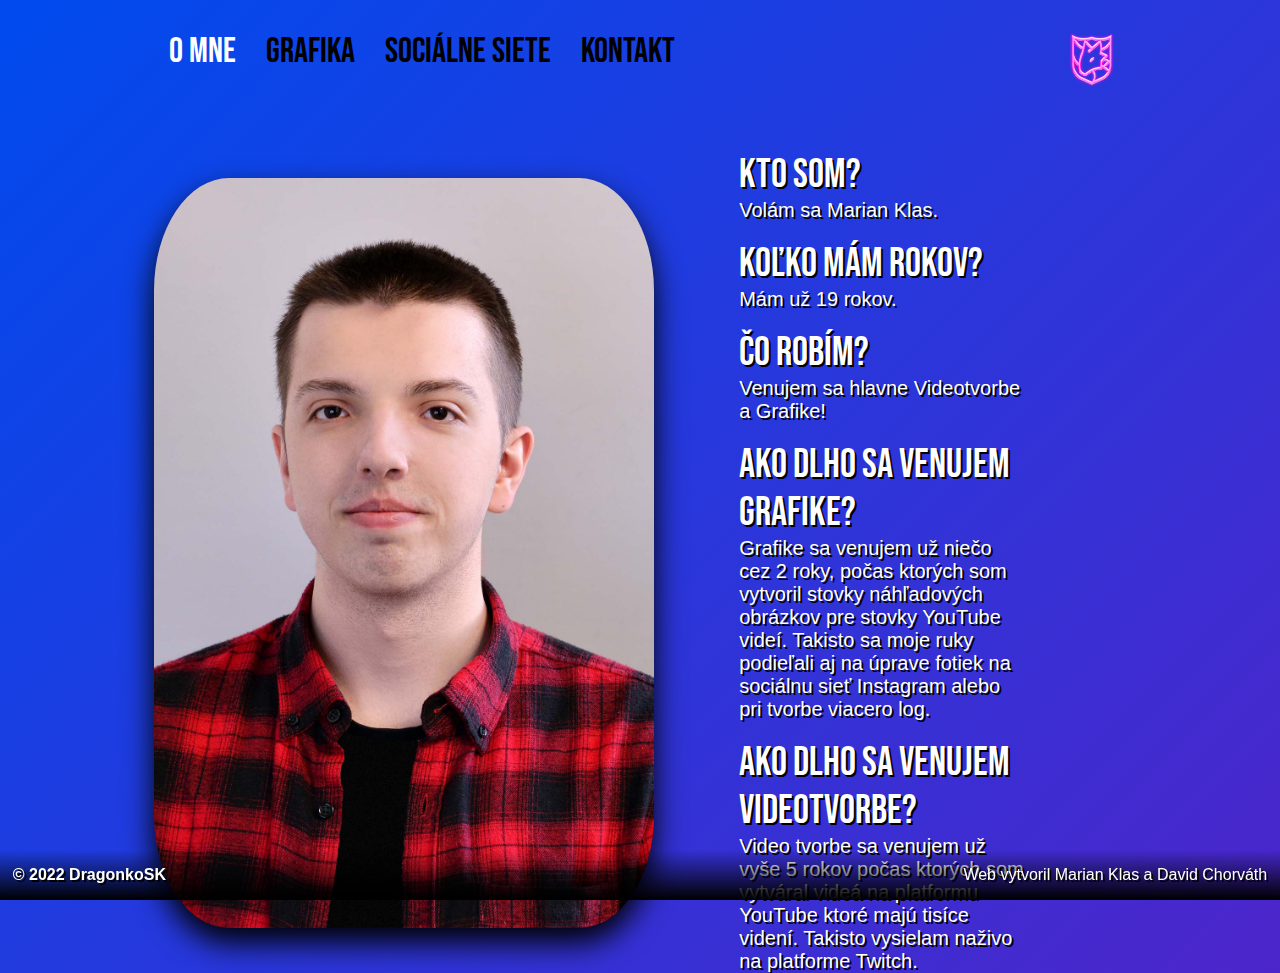
<file: index.html>
<!DOCTYPE html>
<html lang="sk">

<head>
    <meta charset="UTF-8">
    <meta http-equiv="X-UA-Compatible" content="IE=edge">
    <meta name="viewport" content="width=device-width, height=device-height, initial-scale=1.0">

    <title>DragonkoSK</title>

    <link rel="shortcut icon" href="head.png" type="image/x-icon">
    <link rel="stylesheet" href="index.css">

</head>

<body>

    <nav>
        <ul>
            <li>
                <a class="active" href="index.html">O Mne</a>
            </li>
            <li><a href="grafika.html">Grafika</a></li>
            <li><a href="social.html">Sociálne siete</a></li>
            <li><a href="kontakt.html">Kontakt</a></li>
            <li id="drgnko" style="float:right"><img id="logo" src="logonew.png"></li>
        </ul>
    </nav>
    <div id="div_fot">
        <img id="fotka" src="fotka.jpg">

        <div id="faq">
            <ul id="popis">
                <li>Kto som?</li>
                <li>Volám sa Marian Klas. </li>
                <li>Koľko mám rokov?</li>
                <li>Mám už 19 rokov.</li>
                <li>Čo robím?</li>
                <li>Venujem sa hlavne Videotvorbe a Grafike!</li>
                <li>Ako dlho sa venujem grafike?</li>
                <li>Grafike sa venujem už niečo cez 2 roky, počas ktorých som vytvoril stovky náhľadových obrázkov pre stovky YouTube videí. Takisto sa moje ruky podieľali aj na úprave fotiek na sociálnu sieť Instagram alebo pri tvorbe viacero log. </li>
                <li>Ako dlho sa venujem videotvorbe?</li>
                <li>Video tvorbe sa venujem už vyše 5 rokov počas ktorých som vytváral videá na platformu YouTube ktoré majú tisíce videní. Takisto vysielam naživo na platforme Twitch.</li>

            </ul>
        </div>
    </div>

    <footer>
        <p id="copy">&copy; 2022 DragonkoSK</p>
        <p id="webv">Web vytvoril Marian Klas a David Chorváth</p>
    </footer>


</body>

</html>
</file>
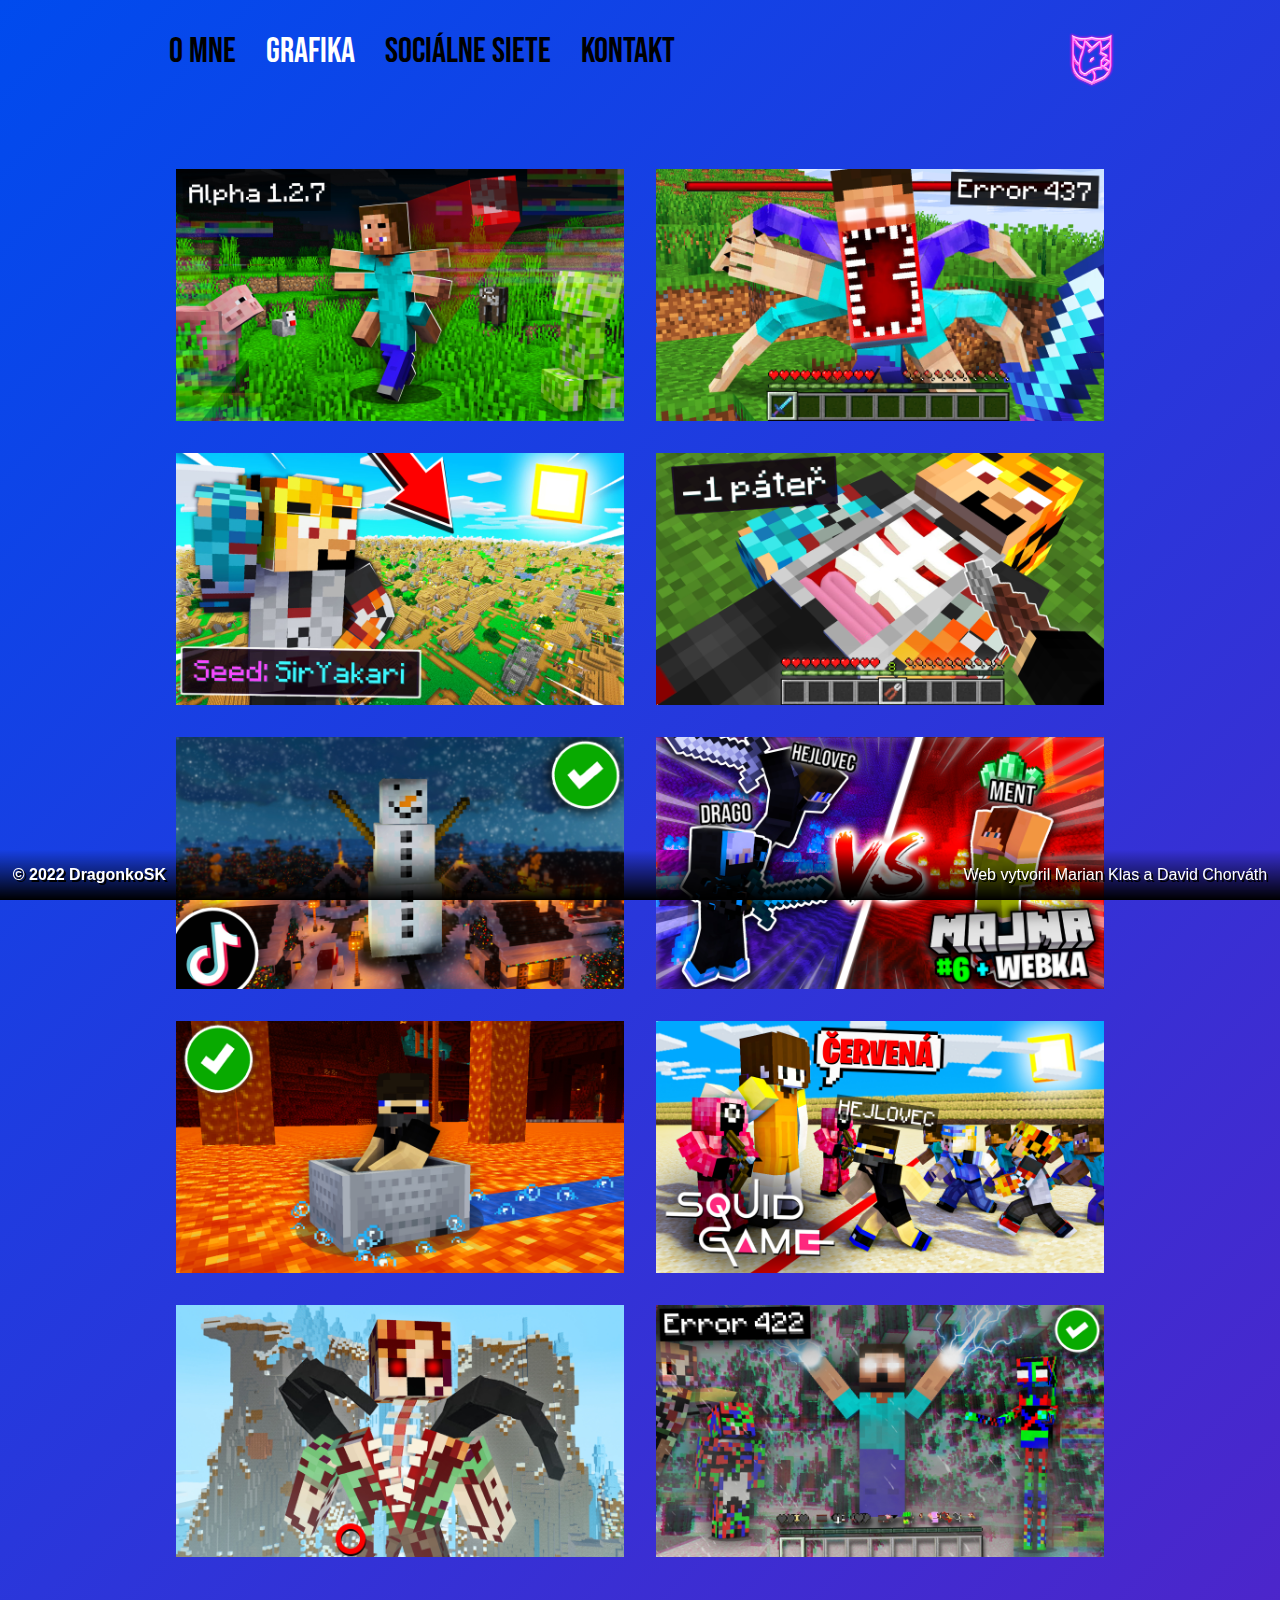
<file: grafika.html>
<!DOCTYPE html>
<html lang="sk">

<head>
    <meta charset="UTF-8">
    <meta http-equiv="X-UA-Compatible" content="IE=edge">
    <meta name="viewport" content="width=device-width, height=device-height, initial-scale=1.0">

    <title>DragonkoSK</title>

    <link rel="shortcut icon" href="head.png" type="image/x-icon">
    <link rel="stylesheet" href="grafika.css">

</head>

<body>

    <nav>
        <ul>
            <li>
                <a href="index.html">O Mne</a>
            </li>
            <li><a class="active" href="grafika.html">Grafika</a></li>
            <li><a href="social.html">Sociálne siete</a></li>
            <li><a href="kontakt.html">Kontakt</a></li>
            <li id="drgnko" style="float:right"><img id="logo" src="logonew.png"></li>
        </ul>
    </nav>
    <div id="div_gr">
        <div class="grid image-grid">

            <div class="grid-block">
                <div class="tile">
                    <a class="tile-link" href="#">
                        <img class="tile-img tile-img1" src="miniatury/0.jpg" alt="Image">
                    </a>
                </div>
            </div>

            <div class="grid-block">
                <div class="tile">
                    <a class="tile-link" href="#">
                        <img class="tile-img tile-img2" src="miniatury/7.jpg" alt="Image">
                    </a>
                </div>
            </div>

            <div class="grid-block">
                <div class="tile">
                    <a class="tile-link" href="#">
                        <img class="tile-img tile-img3" src="miniatury/2.jpg" alt="Image">
                    </a>
                </div>
            </div>

            <div class="grid-block">
                <div class="tile">
                    <a class="tile-link" href="#">
                        <img class="tile-img tile-img4" src="miniatury/5.jpg" alt="Image">
                    </a>
                </div>
            </div>

            <div class="grid-block">
                <div class="tile">
                    <a class="tile-link" href="#">
                        <img class="tile-img tile-img5" src="miniatury/4.jpg" alt="Image">
                    </a>
                </div>
            </div>

            <div class="grid-block">
                <div class="tile">
                    <a class="tile-link" href="#">
                        <img class="tile-img tile-img6" src="miniatury/8.jpg" alt="Image">
                    </a>
                </div>
            </div>

            <div class="grid-block">
                <div class="tile">
                    <a class="tile-link" href="#">
                        <img class="tile-img tile-img7" src="miniatury/6.jpg" alt="Image">
                    </a>
                </div>
            </div>

            <div class="grid-block">
                <div class="tile">
                    <a class="tile-link" href="#">
                        <img class="tile-img tile-img8" src="miniatury/3.jpg" alt="Image">
                    </a>
                </div>
            </div>

            <div class="grid-block">
                <div class="tile">
                    <a class="tile-link" href="#">
                        <img class="tile-img tile-img9" src="miniatury/1.jpg" alt="Image">
                    </a>
                </div>
            </div>

            <div class="grid-block">
                <div class="tile">
                    <a class="tile-link" href="#">
                        <img class="tile-img tile-img10" src="miniatury/9.jpg" alt="Image">
                    </a>
                </div>
            </div>
        </div>
    </div>
    <br>
    <footer>
        <p id="copy">&copy; 2022 DragonkoSK</p>
        <p id="webv">Web vytvoril Marian Klas a David Chorváth</p>
    </footer>


</body>

</html>
</file>
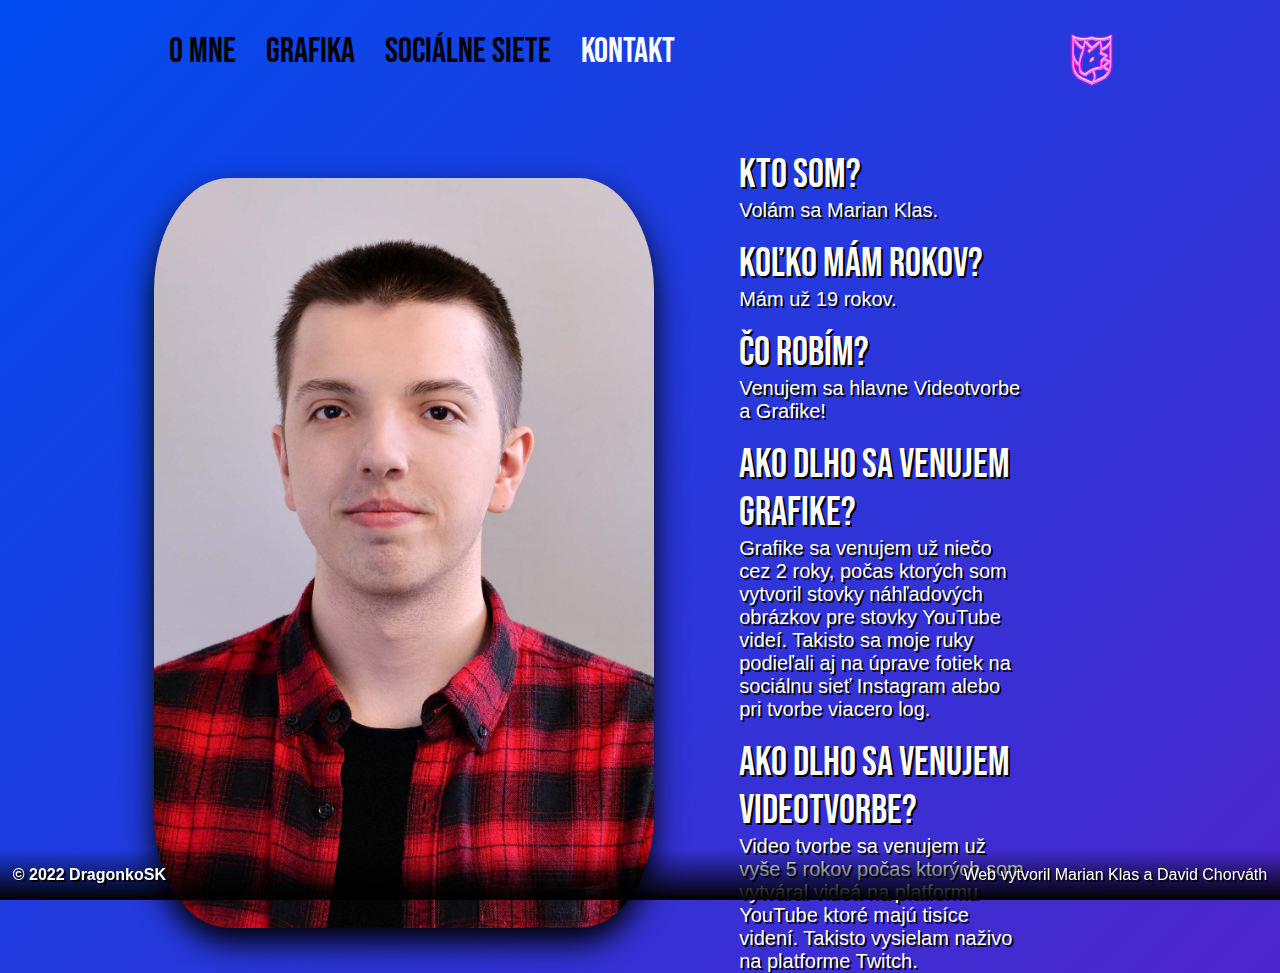
<file: kontakt.html>
<!DOCTYPE html>
<html lang="sk">

<head>
    <meta charset="UTF-8">
    <meta http-equiv="X-UA-Compatible" content="IE=edge">
    <meta name="viewport" content="width=device-width, height=device-height, initial-scale=1.0">

    <title>DragonkoSK</title>

    <link rel="shortcut icon" href="head.png" type="image/x-icon">
    <link rel="stylesheet" href="kontakt.css">

</head>

<body>

    <nav>
        <ul>
            <li>
                <a href="index.html">O Mne</a>
            </li>
            <li><a href="grafika.html">Grafika</a></li>
            <li><a href="social.html">Sociálne siete</a></li>
            <li><a class="active" href="kontakt.html">Kontakt</a></li>
            <li id="drgnko" style="float:right"><img id="logo" src="logonew.png"></li>
        </ul>
    </nav>
    <div id="div_fot">
        <img id="fotka" src="fotka.jpg">

        <div id="faq">
            <ul id="popis">
                <li>Kto som?</li>
                <li>Volám sa Marian Klas. </li>
                <li>Koľko mám rokov?</li>
                <li>Mám už 19 rokov.</li>
                <li>Čo robím?</li>
                <li>Venujem sa hlavne Videotvorbe a Grafike!</li>
                <li>Ako dlho sa venujem grafike?</li>
                <li>Grafike sa venujem už niečo cez 2 roky, počas ktorých som vytvoril stovky náhľadových obrázkov pre stovky YouTube videí. Takisto sa moje ruky podieľali aj na úprave fotiek na sociálnu sieť Instagram alebo pri tvorbe viacero log. </li>
                <li>Ako dlho sa venujem videotvorbe?</li>
                <li>Video tvorbe sa venujem už vyše 5 rokov počas ktorých som vytváral videá na platformu YouTube ktoré majú tisíce videní. Takisto vysielam naživo na platforme Twitch.</li>

            </ul>
        </div>
    </div>

    <footer>
        <p id="copy">&copy; 2022 DragonkoSK</p>
        <p id="webv">Web vytvoril Marian Klas a David Chorváth</p>
    </footer>


</body>

</html>
</file>
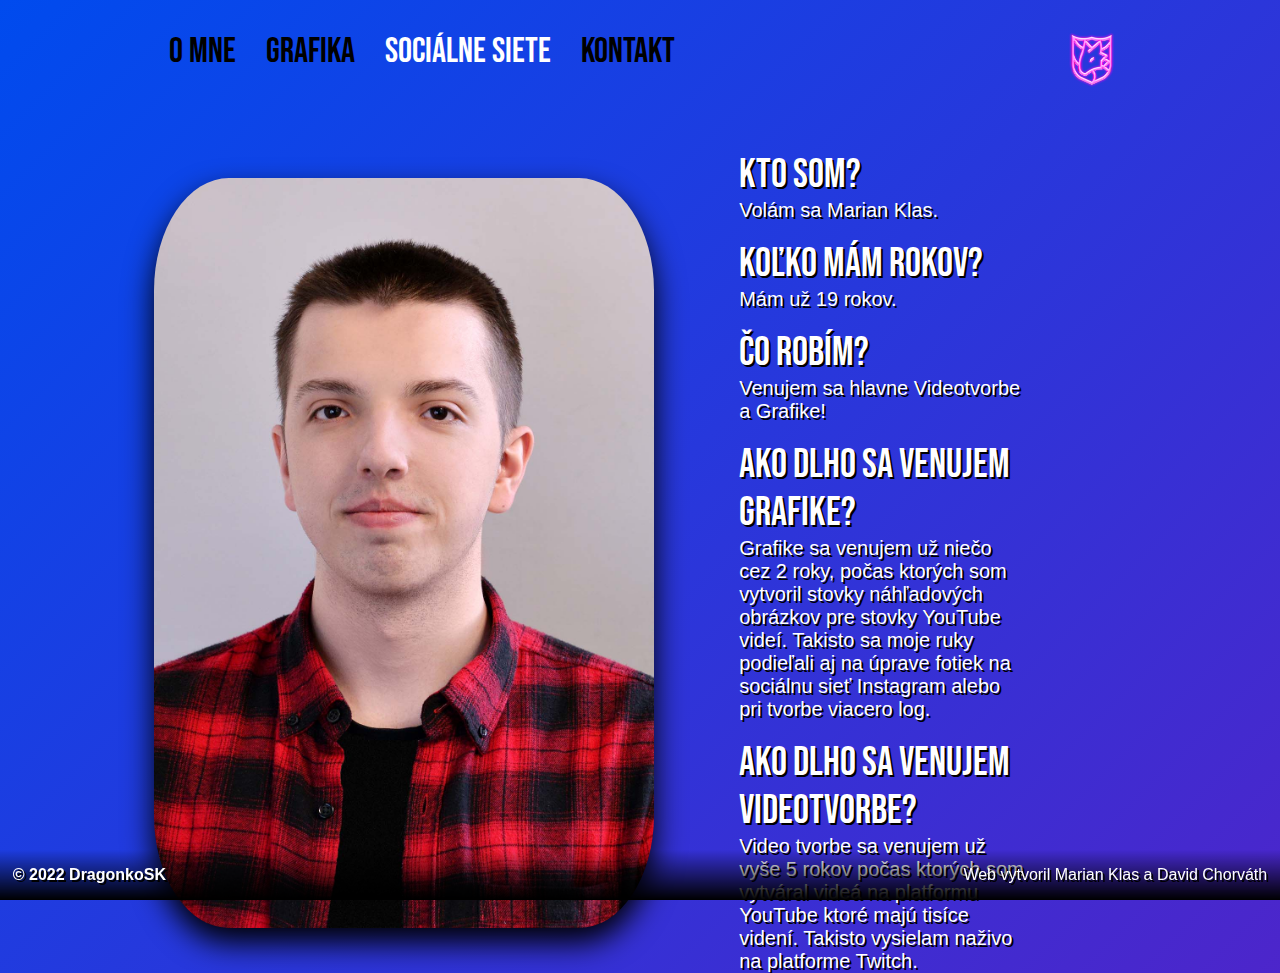
<file: social.html>
<!DOCTYPE html>
<html lang="sk">

<head>
    <meta charset="UTF-8">
    <meta http-equiv="X-UA-Compatible" content="IE=edge">
    <meta name="viewport" content="width=device-width, height=device-height, initial-scale=1.0">

    <title>DragonkoSK</title>

    <link rel="shortcut icon" href="head.png" type="image/x-icon">
    <link rel="stylesheet" href="social.css">

</head>

<body>

    <nav>
        <ul>
            <li>
                <a href="index.html">O Mne</a>
            </li>
            <li><a href="grafika.html">Grafika</a></li>
            <li><a class="active" href="social.html">Sociálne siete</a></li>
            <li><a href="kontakt.html">Kontakt</a></li>
            <li id="drgnko" style="float:right"><img id="logo" src="logonew.png"></li>
        </ul>
    </nav>
    <div id="div_fot">
        <img id="fotka" src="fotka.jpg">

        <div id="faq">
            <ul id="popis">
                <li>Kto som?</li>
                <li>Volám sa Marian Klas. </li>
                <li>Koľko mám rokov?</li>
                <li>Mám už 19 rokov.</li>
                <li>Čo robím?</li>
                <li>Venujem sa hlavne Videotvorbe a Grafike!</li>
                <li>Ako dlho sa venujem grafike?</li>
                <li>Grafike sa venujem už niečo cez 2 roky, počas ktorých som vytvoril stovky náhľadových obrázkov pre stovky YouTube videí. Takisto sa moje ruky podieľali aj na úprave fotiek na sociálnu sieť Instagram alebo pri tvorbe viacero log. </li>
                <li>Ako dlho sa venujem videotvorbe?</li>
                <li>Video tvorbe sa venujem už vyše 5 rokov počas ktorých som vytváral videá na platformu YouTube ktoré majú tisíce videní. Takisto vysielam naživo na platforme Twitch.</li>

            </ul>
        </div>
    </div>

    <footer>
        <p id="copy">&copy; 2022 DragonkoSK</p>
        <p id="webv">Web vytvoril Marian Klas a David Chorváth</p>
    </footer>


</body>

</html>
</file>
<file: index.css>
@import url('https://fonts.googleapis.com/css2?family=Bebas+Neue&display=swap');
body {
    margin: 0;
    overflow: auto;
    background-color: rgb(0, 0, 0);
    min-width: 1000px;
    min-height: 100%;
    background: linear-gradient(-45deg, #3f007a, #9900a7, #004bee);
    background-size: 400% 400%;
    -webkit-animation: gradient 20s ease infinite;
    animation: gradient 20s ease infinite;
}

nav {
    animation: fade_in 1s ease;
}

ul {
    list-style-type: none;
    padding-top: 1vh;
    padding-left: 12vw;
    margin-bottom: 0;
}

li {
    float: left;
}

li a {
    display: block;
    color: rgb(255, 255, 255);
    text-align: center;
    padding: 20px 0.6vw 0px 10px;
    text-decoration: none;
    font-family: 'Bebas Neue', cursive;
    font-size: 35px;
}

li a:hover {
    color: rgb(216, 216, 216);
}

li a {
    display: inline-block;
    border-radius: 10%;
    color: black;
    text-align: center;
    padding: 5px 15px;
    text-decoration: none;
}

li a:hover {
    background-color: black;
}

.active {
    color: white;
}

#drgnko {
    margin-right: 12vw;
}

#logo {
    width: 70px;
}

#div_fot {
    display: flex;
    flex-direction: row;
    justify-content: flex-start;
    align-items: center;
    width: 100%;
    margin-top: 12vh;
    animation: income 0.5s ease;
}

#fotka {
    border-radius: 15%;
    margin-left: 12vw;
    width: 50vw;
    max-width: 500px;
    filter: drop-shadow(0 4mm 4mm rgb(0, 0, 0));
}

#faq {
    display: flex;
    flex-direction: column;
    justify-content: right;
    margin-top: 0;
}

#popis {
    display: flex;
    flex-direction: column;
    padding-left: 2vw;
    padding-right: 20vw;
    padding-top: 0;
    margin-top: 0;
}

#popis>* {
    color: white;
    text-align: left;
    font-size: 30px;
    font-family: 'Bebas Neue', cursive;
    margin-top: 0;
    text-shadow: 2px 2px rgb(0, 0, 0);
    -webkit-animation: text 2s ease infinite;
    animation: text 2s ease infinite;
}

#popis>*:nth-child(even) {
    color: white;
    text-align: left;
    margin-left: 60px;
    font-size: 20px;
    font-family: 'Arial', cursive;
}

#popis>*:nth-child(odd) {
    color: white;
    text-align: left;
    margin-left: 60px;
    font-size: 40px;
    font-family: 'Bebas Neue', cursive;
    margin-top: 2vh;
}


/*footer*/

footer {
    display: flex;
    flex-direction: row;
    width: 100%;
    background: linear-gradient(180deg, rgba(255, 255, 255, 0), black);
    color: white;
    align-content: stretch;
    justify-content: space-between;
    align-items: flex-start;
    position: fixed;
    left: 0;
    bottom: 0;
    border: none;
}

#copy {
    margin-left: 1vw;
    font-weight: bold;
    font-family: 'Arial', cursive;
    text-shadow: 2px 2px rgb(0, 0, 0);
}

#webv {
    margin-right: 1vw;
    font-family: 'Arial', cursive;
    text-shadow: 2px 2px rgb(0, 0, 0);
}


/* Responzivita*/

@media only screen and (min-height: 1100px) {
    #div_fot {
        margin-top: 15vh;
    }
}

@media only screen and (min-height: 1800px) {
    #div_fot {
        margin-top: 12vh;
    }
    #fotka {
        border-radius: 15%;
        margin-left: 12vw;
        width: 90vw;
        max-width: 1000px;
        filter: drop-shadow(0 6mm 4mm rgb(0, 0, 0));
    }
    #popis>* {
        font-size: 70px;
    }
    #popis>*:nth-child(odd) {
        font-size: 70px;
        margin-top: 2vh;
    }
    #popis>*:nth-child(even) {
        font-size: 50px;
    }
    ul {
        list-style-type: none;
        padding-top: 1vh;
        padding-left: 12vw;
        margin-bottom: 0;
    }
    li {
        float: left;
    }
    li a {
        font-size: 80px;
    }
    #logo {
        width: 150px;
    }
    footer>* {
        font-size: 30px;
    }
}


/*animacie*/

@-webkit-keyframes gradient {
    0% {
        background-position: 0% 50%;
    }
    50% {
        background-position: 100% 50%;
    }
    100% {
        background-position: 0% 50%;
    }
}

@keyframes gradient {
    0% {
        background-position: 0% 50%;
    }
    50% {
        background-position: 100% 50%;
    }
    100% {
        background-position: 0% 50%;
    }
}

@keyframes income {
    0% {
        transform: translateY(-100%);
    }
    50% {
        transform: translateY(100);
    }
    100% {}
}

@keyframes fade_in {
    0% {
        opacity: 0%;
    }
    50% {
        opacity: 50%;
    }
    100% {
        opacity: 100%;
    }
}
</file>
<file: grafika.css>
@import url('https://fonts.googleapis.com/css2?family=Bebas+Neue&display=swap');
html {
    box-sizing: border-box;
}

*,
*:before,
*:after {
    box-sizing: inherit;
}

body {
    margin: 0;
    overflow: auto;
    background-color: rgb(0, 0, 0);
    min-width: 1000px;
    min-height: 100%;
    background: linear-gradient(-45deg, #3f007a, #9900a7, #004bee);
    background-size: 400% 400%;
    -webkit-animation: gradient 20s ease infinite;
    animation: gradient 20s ease infinite;
}

nav {
    animation: fade_in 1s ease;
}

ul {
    list-style-type: none;
    padding-top: 1vh;
    padding-left: 12vw;
    margin-bottom: 0;
}

li {
    float: left;
}

li a {
    display: block;
    color: rgb(255, 255, 255);
    text-align: center;
    padding: 20px 0.6vw 0px 10px;
    text-decoration: none;
    font-family: 'Bebas Neue', cursive;
    font-size: 35px;
}

li a:hover {
    color: rgb(216, 216, 216);
}

li a {
    display: inline-block;
    border-radius: 10%;
    color: black;
    text-align: center;
    padding: 5px 15px;
    text-decoration: none;
}

li a:hover {
    background-color: black;
}

.active {
    color: white;
}

#drgnko {
    margin-right: 12vw;
}

#logo {
    width: 70px;
}


/*footer*/

footer {
    display: flex;
    flex-direction: row;
    width: 100%;
    background: linear-gradient(180deg, rgba(255, 255, 255, 0), black);
    color: white;
    align-content: stretch;
    justify-content: space-between;
    align-items: flex-start;
    position: fixed;
    left: 0;
    bottom: 0;
    border: none;
}

#copy {
    margin-left: 1vw;
    font-weight: bold;
    font-family: 'Arial', cursive;
    text-shadow: 2px 2px rgb(0, 0, 0);
}

#webv {
    margin-right: 1vw;
    font-family: 'Arial', cursive;
    text-shadow: 2px 2px rgb(0, 0, 0);
}


/* Responzivita*/

@media only screen and (min-height: 1100px) {}

@media only screen and (min-height: 1800px) {
    ul {
        list-style-type: none;
        padding-top: 1vh;
        padding-left: 12vw;
        margin-bottom: 0;
    }
    li {
        float: left;
    }
    li a {
        font-size: 80px;
    }
    #logo {
        width: 150px;
    }
    footer>* {
        font-size: 30px;
    }
}


/*animacie*/

@-webkit-keyframes gradient {
    0% {
        background-position: 0% 50%;
    }
    50% {
        background-position: 100% 50%;
    }
    100% {
        background-position: 0% 50%;
    }
}

@keyframes gradient {
    0% {
        background-position: 0% 50%;
    }
    50% {
        background-position: 100% 50%;
    }
    100% {
        background-position: 0% 50%;
    }
}

@keyframes income {
    0% {
        transform: translateY(-100%);
    }
    50% {
        transform: translateY(100);
    }
    100% {}
}

@keyframes fade_in {
    0% {
        opacity: 0%;
    }
    50% {
        opacity: 50%;
    }
    100% {
        opacity: 100%;
    }
}

#div_gr {
    display: flex;
    flex-direction: column;
    align-items: center;
    justify-content: center;
    width: 100%;
}

.grid {
    width: 100%;
    max-width: 60rem;
    display: flex;
    -webkit-box-orient: horizontal;
    -webkit-box-direction: normal;
    flex-direction: row;
    flex-wrap: wrap;
    margin-top: 6vh;
    margin-bottom: 3vh;
}

.grid-block {
    width: 50%;
    min-height: 11.25rem;
    padding: 1rem;
}

.image-grid {
    -webkit-transform: rotateX(0deg) rotateZ(4deg);
    transform: rotateX(0deg) rotateZ(0deg);
    -webkit-perspective: 1000px;
    perspective: 1000px;
}

.image-grid .tile-link:hover .tile-img {
    top: -1rem;
    left: -1rem;
}

.image-grid .tile-img {
    position: relative;
    top: 0;
    left: 0;
    -webkit-transition-property: opacity, top, left, box-shadow;
    transition-property: opacity, top, left, box-shadow;
}

.tile-link {
    display: block;
}

.tile-link:hover .tile-img {
    opacity: 1;
}

.tile-link:hover .tile-img-link {
    display: block;
}

.tile-link:hover .tile-img-link:hover .tile-img {
    opacity: 0.5;
}

.tile-img {
    display: block;
    width: 100%;
    height: auto;
    opacity: 1;
    -webkit-transition-property: opacity;
    transition-property: opacity;
    -webkit-transition-duration: 0.125s;
    transition-duration: 0.125s;
    -webkit-transition-timing-function: ease-in;
    transition-timing-function: ease-in;
}

.tile-link:hover .tile-img1 {
    box-shadow: 5px 5px rgba(39, 189, 0, 0.4), 10px 10px rgba(39, 189, 0, 0.3), 15px 15px rgba(39, 189, 0, 0.2), 20px 20px rgba(39, 189, 0, 0.1), 25px 25px rgba(244, 170, 200, 0.05);
}

.tile-link:hover .tile-img2 {
    box-shadow: 5px 5px rgba(61, 129, 26, 0.4), 10px 10px rgba(61, 129, 26, 0.3), 15px 15px rgba(61, 129, 26, 0.2), 20px 20px rgba(61, 129, 26, 0.1), 25px 25px rgba(45, 186, 233, 0.05);
}

.tile-link:hover .tile-img3 {
    box-shadow: 5px 5px rgba(205, 142, 54, 0.4), 10px 10px rgba(205, 142, 54, 0.3), 15px 15px rgba(205, 142, 54, 0.2), 20px 20px rgba(205, 142, 54, 0.1), 25px 25px rgba(214, 221, 244, 0.05);
}

.tile-link:hover .tile-img4 {
    box-shadow: 5px 5px rgba(66, 115, 29, 0.4), 10px 10px rgba(66, 115, 29, 0.3), 15px 15px rgba(66, 115, 29, 0.2), 20px 20px rgba(66, 115, 29, 0.1), 25px 25px rgba(82, 119, 192, 0.05);
}

.tile-link:hover .tile-img5 {
    box-shadow: 5px 5px rgba(57, 117, 149, 0.4), 10px 10px rgba(57, 117, 149, 0.3), 15px 15px rgba(57, 117, 149, 0.2), 20px 20px rgba(57, 117, 149, 0.1), 25px 25px rgba(138, 218, 245, 0.05);
}

.tile-link:hover .tile-img6 {
    box-shadow: 5px 5px rgba(253, 39, 39, 0.4), 10px 10px rgba(253, 39, 39, 0.3), 15px 15px rgba(253, 39, 39, 0.2), 20px 20px rgba(253, 39, 39, 0.1), 25px 25px rgba(203, 215, 193, 0.05);
}

.tile-link:hover .tile-img7 {
    box-shadow: 5px 5px rgba(224, 67, 0, 0.4), 10px 10px rgba(224, 67, 0, 0.3), 15px 15px rgba(224, 67, 0, 0.2), 20px 20px rgba(224, 67, 0, 0.1), 25px 25px rgba(91, 209, 250, 0.05);
}

.tile-link:hover .tile-img8 {
    box-shadow: 5px 5px rgba(239, 229, 186, 0.4), 10px 10px rgba(239, 229, 186, 0.3), 15px 15px rgba(239, 229, 186, 0.2), 20px 20px rgba(239, 229, 186, 0.1), 25px 25px rgba(145, 156, 196, 0.05);
}

.tile-link:hover .tile-img9 {
    box-shadow: 5px 5px rgba(138, 218, 255, 0.4), 10px 10px rgba(138, 218, 255, 0.3), 15px 15px rgba(138, 218, 255, 0.2), 20px 20px rgba(138, 218, 255, 0.1), 25px 25px rgba(138, 218, 25, 0.05);
}

.tile-link:hover .tile-img10 {
    box-shadow: 5px 5px rgba(174, 166, 166, 0.4), 10px 10px rgba(174, 166, 166, 0.3), 15px 15px rgba(174, 166, 166, 0.2), 20px 20px rgba(174, 166, 166, 0.1), 25px 25px rgba(4, 140, 231, 0.05);
}
</file>
<file: kontakt.css>
@import url('https://fonts.googleapis.com/css2?family=Bebas+Neue&display=swap');
body {
    margin: 0;
    overflow: auto;
    background-color: rgb(0, 0, 0);
    min-width: 1000px;
    min-height: 100%;
    background: linear-gradient(-45deg, #3f007a, #9900a7, #004bee);
    background-size: 400% 400%;
    -webkit-animation: gradient 20s ease infinite;
    animation: gradient 20s ease infinite;
}

nav {
    animation: fade_in 1s ease;
}

ul {
    list-style-type: none;
    padding-top: 1vh;
    padding-left: 12vw;
    margin-bottom: 0;
}

li {
    float: left;
}

li a {
    display: block;
    color: rgb(255, 255, 255);
    text-align: center;
    padding: 20px 0.6vw 0px 10px;
    text-decoration: none;
    font-family: 'Bebas Neue', cursive;
    font-size: 35px;
}

li a:hover {
    color: rgb(216, 216, 216);
}

li a {
    display: inline-block;
    border-radius: 10%;
    color: black;
    text-align: center;
    padding: 5px 15px;
    text-decoration: none;
}

li a:hover {
    background-color: black;
}

.active {
    color: white;
}

#drgnko {
    margin-right: 12vw;
}

#logo {
    width: 70px;
}

#div_fot {
    display: flex;
    flex-direction: row;
    justify-content: flex-start;
    align-items: center;
    width: 100%;
    margin-top: 12vh;
    animation: income 0.5s ease;
}

#fotka {
    border-radius: 15%;
    margin-left: 12vw;
    width: 50vw;
    max-width: 500px;
    filter: drop-shadow(0 4mm 4mm rgb(0, 0, 0));
}

#faq {
    display: flex;
    flex-direction: column;
    justify-content: right;
    margin-top: 0;
}

#popis {
    display: flex;
    flex-direction: column;
    padding-left: 2vw;
    padding-right: 20vw;
    padding-top: 0;
    margin-top: 0;
}

#popis>* {
    color: white;
    text-align: left;
    font-size: 30px;
    font-family: 'Bebas Neue', cursive;
    margin-top: 0;
    text-shadow: 2px 2px rgb(0, 0, 0);
    -webkit-animation: text 2s ease infinite;
    animation: text 2s ease infinite;
}

#popis>*:nth-child(even) {
    color: white;
    text-align: left;
    margin-left: 60px;
    font-size: 20px;
    font-family: 'Arial', cursive;
}

#popis>*:nth-child(odd) {
    color: white;
    text-align: left;
    margin-left: 60px;
    font-size: 40px;
    font-family: 'Bebas Neue', cursive;
    margin-top: 2vh;
}


/*footer*/

footer {
    display: flex;
    flex-direction: row;
    width: 100%;
    background: linear-gradient(180deg, rgba(255, 255, 255, 0), black);
    color: white;
    align-content: stretch;
    justify-content: space-between;
    align-items: flex-start;
    position: fixed;
    left: 0;
    bottom: 0;
    border: none;
}

#copy {
    margin-left: 1vw;
    font-weight: bold;
    font-family: 'Arial', cursive;
    text-shadow: 2px 2px rgb(0, 0, 0);
}

#webv {
    margin-right: 1vw;
    font-family: 'Arial', cursive;
    text-shadow: 2px 2px rgb(0, 0, 0);
}


/* Responzivita*/

@media only screen and (min-height: 1100px) {
    #div_fot {
        margin-top: 15vh;
    }
}

@media only screen and (min-height: 1800px) {
    #div_fot {
        margin-top: 12vh;
    }
    #fotka {
        border-radius: 15%;
        margin-left: 12vw;
        width: 90vw;
        max-width: 1000px;
        filter: drop-shadow(0 6mm 4mm rgb(0, 0, 0));
    }
    #popis>* {
        font-size: 70px;
    }
    #popis>*:nth-child(odd) {
        font-size: 70px;
        margin-top: 2vh;
    }
    #popis>*:nth-child(even) {
        font-size: 50px;
    }
    ul {
        list-style-type: none;
        padding-top: 1vh;
        padding-left: 12vw;
        margin-bottom: 0;
    }
    li {
        float: left;
    }
    li a {
        font-size: 80px;
    }
    #logo {
        width: 150px;
    }
    footer>* {
        font-size: 30px;
    }
}


/*animacie*/

@-webkit-keyframes gradient {
    0% {
        background-position: 0% 50%;
    }
    50% {
        background-position: 100% 50%;
    }
    100% {
        background-position: 0% 50%;
    }
}

@keyframes gradient {
    0% {
        background-position: 0% 50%;
    }
    50% {
        background-position: 100% 50%;
    }
    100% {
        background-position: 0% 50%;
    }
}

@keyframes income {
    0% {
        transform: translateY(-100%);
    }
    50% {
        transform: translateY(100);
    }
    100% {}
}

@keyframes fade_in {
    0% {
        opacity: 0%;
    }
    50% {
        opacity: 50%;
    }
    100% {
        opacity: 100%;
    }
}
</file>
<file: social.css>
@import url('https://fonts.googleapis.com/css2?family=Bebas+Neue&display=swap');
body {
    margin: 0;
    overflow: auto;
    background-color: rgb(0, 0, 0);
    min-width: 1000px;
    min-height: 100%;
    background: linear-gradient(-45deg, #3f007a, #9900a7, #004bee);
    background-size: 400% 400%;
    -webkit-animation: gradient 20s ease infinite;
    animation: gradient 20s ease infinite;
}

nav {
    animation: fade_in 1s ease;
}

ul {
    list-style-type: none;
    padding-top: 1vh;
    padding-left: 12vw;
    margin-bottom: 0;
}

li {
    float: left;
}

li a {
    display: block;
    color: rgb(255, 255, 255);
    text-align: center;
    padding: 20px 0.6vw 0px 10px;
    text-decoration: none;
    font-family: 'Bebas Neue', cursive;
    font-size: 35px;
}

li a:hover {
    color: rgb(216, 216, 216);
}

li a {
    display: inline-block;
    border-radius: 10%;
    color: black;
    text-align: center;
    padding: 5px 15px;
    text-decoration: none;
}

li a:hover {
    background-color: black;
}

.active {
    color: white;
}

#drgnko {
    margin-right: 12vw;
}

#logo {
    width: 70px;
}

#div_fot {
    display: flex;
    flex-direction: row;
    justify-content: flex-start;
    align-items: center;
    width: 100%;
    margin-top: 12vh;
    animation: income 0.5s ease;
}

#fotka {
    border-radius: 15%;
    margin-left: 12vw;
    width: 50vw;
    max-width: 500px;
    filter: drop-shadow(0 4mm 4mm rgb(0, 0, 0));
}

#faq {
    display: flex;
    flex-direction: column;
    justify-content: right;
    margin-top: 0;
}

#popis {
    display: flex;
    flex-direction: column;
    padding-left: 2vw;
    padding-right: 20vw;
    padding-top: 0;
    margin-top: 0;
}

#popis>* {
    color: white;
    text-align: left;
    font-size: 30px;
    font-family: 'Bebas Neue', cursive;
    margin-top: 0;
    text-shadow: 2px 2px rgb(0, 0, 0);
    -webkit-animation: text 2s ease infinite;
    animation: text 2s ease infinite;
}

#popis>*:nth-child(even) {
    color: white;
    text-align: left;
    margin-left: 60px;
    font-size: 20px;
    font-family: 'Arial', cursive;
}

#popis>*:nth-child(odd) {
    color: white;
    text-align: left;
    margin-left: 60px;
    font-size: 40px;
    font-family: 'Bebas Neue', cursive;
    margin-top: 2vh;
}


/*footer*/

footer {
    display: flex;
    flex-direction: row;
    width: 100%;
    background: linear-gradient(180deg, rgba(255, 255, 255, 0), black);
    color: white;
    align-content: stretch;
    justify-content: space-between;
    align-items: flex-start;
    position: fixed;
    left: 0;
    bottom: 0;
    border: none;
}

#copy {
    margin-left: 1vw;
    font-weight: bold;
    font-family: 'Arial', cursive;
    text-shadow: 2px 2px rgb(0, 0, 0);
}

#webv {
    margin-right: 1vw;
    font-family: 'Arial', cursive;
    text-shadow: 2px 2px rgb(0, 0, 0);
}


/* Responzivita*/

@media only screen and (min-height: 1100px) {
    #div_fot {
        margin-top: 15vh;
    }
}

@media only screen and (min-height: 1800px) {
    #div_fot {
        margin-top: 12vh;
    }
    #fotka {
        border-radius: 15%;
        margin-left: 12vw;
        width: 90vw;
        max-width: 1000px;
        filter: drop-shadow(0 6mm 4mm rgb(0, 0, 0));
    }
    #popis>* {
        font-size: 70px;
    }
    #popis>*:nth-child(odd) {
        font-size: 70px;
        margin-top: 2vh;
    }
    #popis>*:nth-child(even) {
        font-size: 50px;
    }
    ul {
        list-style-type: none;
        padding-top: 1vh;
        padding-left: 12vw;
        margin-bottom: 0;
    }
    li {
        float: left;
    }
    li a {
        font-size: 80px;
    }
    #logo {
        width: 150px;
    }
    footer>* {
        font-size: 30px;
    }
}


/*animacie*/

@-webkit-keyframes gradient {
    0% {
        background-position: 0% 50%;
    }
    50% {
        background-position: 100% 50%;
    }
    100% {
        background-position: 0% 50%;
    }
}

@keyframes gradient {
    0% {
        background-position: 0% 50%;
    }
    50% {
        background-position: 100% 50%;
    }
    100% {
        background-position: 0% 50%;
    }
}

@keyframes income {
    0% {
        transform: translateY(-100%);
    }
    50% {
        transform: translateY(100);
    }
    100% {}
}

@keyframes fade_in {
    0% {
        opacity: 0%;
    }
    50% {
        opacity: 50%;
    }
    100% {
        opacity: 100%;
    }
}
</file>
